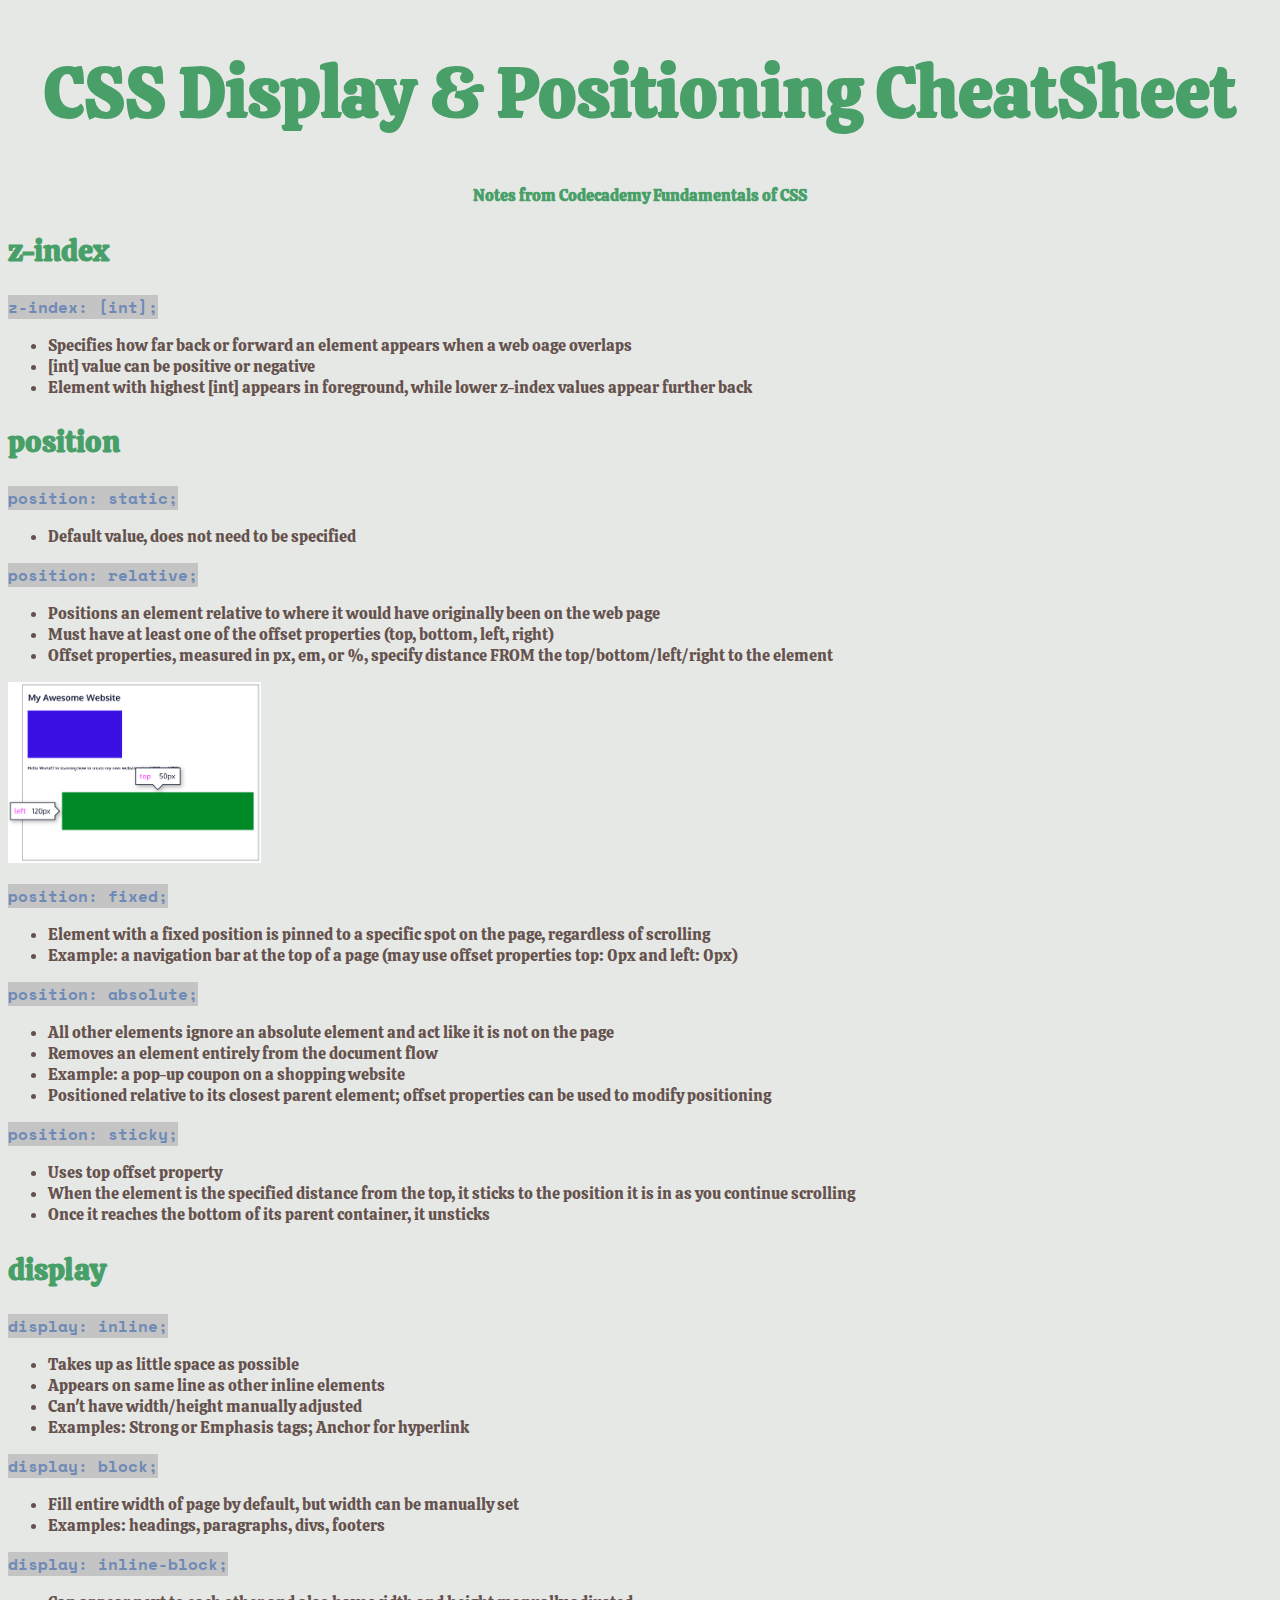
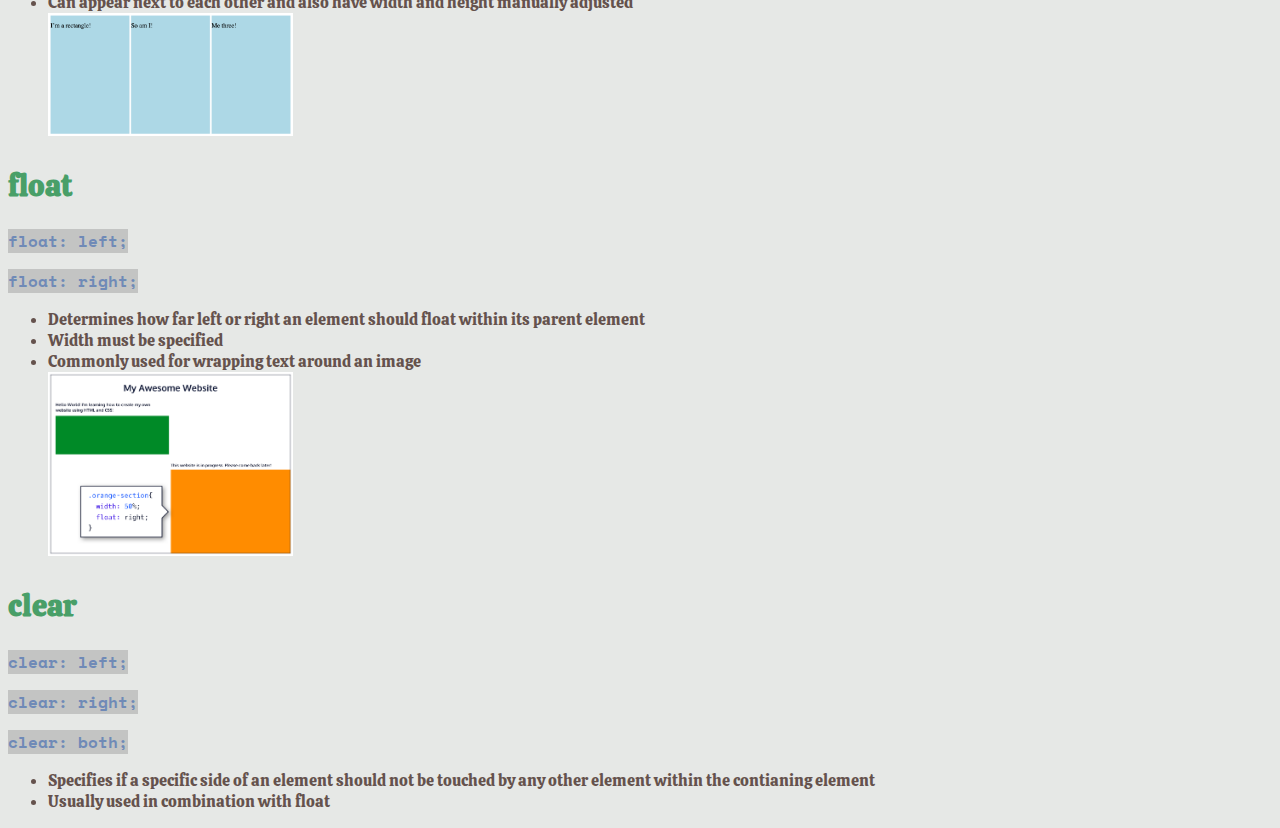
<file: projects/CheatSheet/index.html>
<!DOCTYPE html>

<html>
    <head>
        <title>CSS Display & Positioning CheatSheet</title>
        <link href="./styles.css" type="text/css" rel="stylesheet">
        <link rel="preconnect" href="https://fonts.googleapis.com">
        <link rel="preconnect" href="https://fonts.gstatic.com" crossorigin>
        <link href="https://fonts.googleapis.com/css2?family=Calistoga&family=Space+Mono&display=swap" rel="stylesheet">
    </head>

    <body>
        <h1>CSS Display & Positioning CheatSheet</h1>
        <h3>Notes from Codecademy Fundamentals of CSS</h3>

        <div id="z-index">
            <h2 class="section-title">z-index</h2>

            <h3 class="syntax">z-index: [int];</h3>
            <ul>
                <li>Specifies how far back or forward 
                    an element appears when a web oage overlaps
                </li>
                <li>[int] value can be positive or negative</li>
                <li>Element with highest [int] appears in foreground, while lower z-index 
                    values appear further back
                </li>
            </ul>
        </div>

        <div id="position">
            <h2 class="section-title">position</h2>

            <h3 class="syntax">position: static;</h3>
            <ul>
                <li>Default value, does not need to be specified</li>
            </ul>

            <h3 class="syntax">position: relative;</h3>
            <ul>
                <li>Positions an element relative to where it would have
                    originally been on the web page
                </li>
                <li>Must have at least one of the 
                    offset properties (top, bottom, left, right)
                </li>
                <li>Offset properties, measured in px, em, or %, specify distance 
                    FROM the top/bottom/left/right to the element
                </li>
            </ul>
            <img src="./images/relativeExample.webp" alt="Example photo">


            <h3 class="syntax">position: fixed;</h3>
            <ul>
                <li>Element with a fixed position is pinned to a specific spot
                    on the page, regardless of scrolling
                </li>
                <li>Example: a navigation bar at the top of a page (may use offset
                    properties top: 0px and left: 0px)
                </li>
            </ul>

            <h3 class="syntax">position: absolute;</h3>
            <ul>
                <li>All other elements ignore an absolute element and act like 
                    it is not on the page
                </li>
                <li>Removes an element entirely from the document flow</li>
                <li>Example: a pop-up coupon on a shopping website</li>
                <li>Positioned relative to its closest parent element;
                    offset properties can be used to modify positioning
                </li>
            </ul>

            <h3 class="syntax">position: sticky;</h3>
            <ul>
                <li>Uses top offset property</li>
                <li>When the element is the specified distance from the top, it sticks 
                    to the position it is in as you continue scrolling
                </li>
                <li>Once it reaches the bottom of its parent container, it unsticks</li>
            </ul>
        </div>

        <div id="display">
            <h2 class="section-title">display</h2>

            <h3 class="syntax">display: inline;</h3>
            <ul>
                <li>Takes up as little space as possible</li>
                <li>Appears on same line as other inline elements</li>
                <li>Can't have width/height manually adjusted</li>
                <li>Examples: Strong or Emphasis tags; Anchor for hyperlink</li>
            </ul>

            <h3 class="syntax">display: block;</h3>
            <ul>
                <li>Fill entire width of page by default, but width can be manually set</li>
                <li>Examples: headings, paragraphs, divs, footers</li>
            </ul>

            <h3 class="syntax">display: inline-block;</h3>
            <ul>
                <li>Can appear next to each other and also have 
                    width and height manually adjusted
                </li>
                <img src="./images/display-inline-block.webp" alt="Example photo">
            </ul>
        </div>

        <div id="float">
            <h2 class="section-title">float</h2>
            <h3 class="syntax">float: left;</h3>
            <h3 class="syntax">float: right;</h3>
            <ul>
                <li>Determines how far left or right an element should float within its parent element</li>
                <li>Width must be specified</li>
                <li>Commonly used for wrapping text around an image</li>
                <img src="./images/float.webp" alt="Example photo">

            </ul>
        </div>

        <div id="clear">
            <h2 class="section-title">clear</h2>
            <h3 class="syntax">clear: left;</h3>
            <h3 class="syntax">clear: right;</h3>
            <h3 class="syntax">clear: both;</h3>
            <ul>
                <li>Specifies if a specific side of an element should not be 
                    touched by any other element within the contianing element
                </li>
                <li>Usually used in combination with float</li>
            </ul>
        </div>

    </body>

</html>
</file>
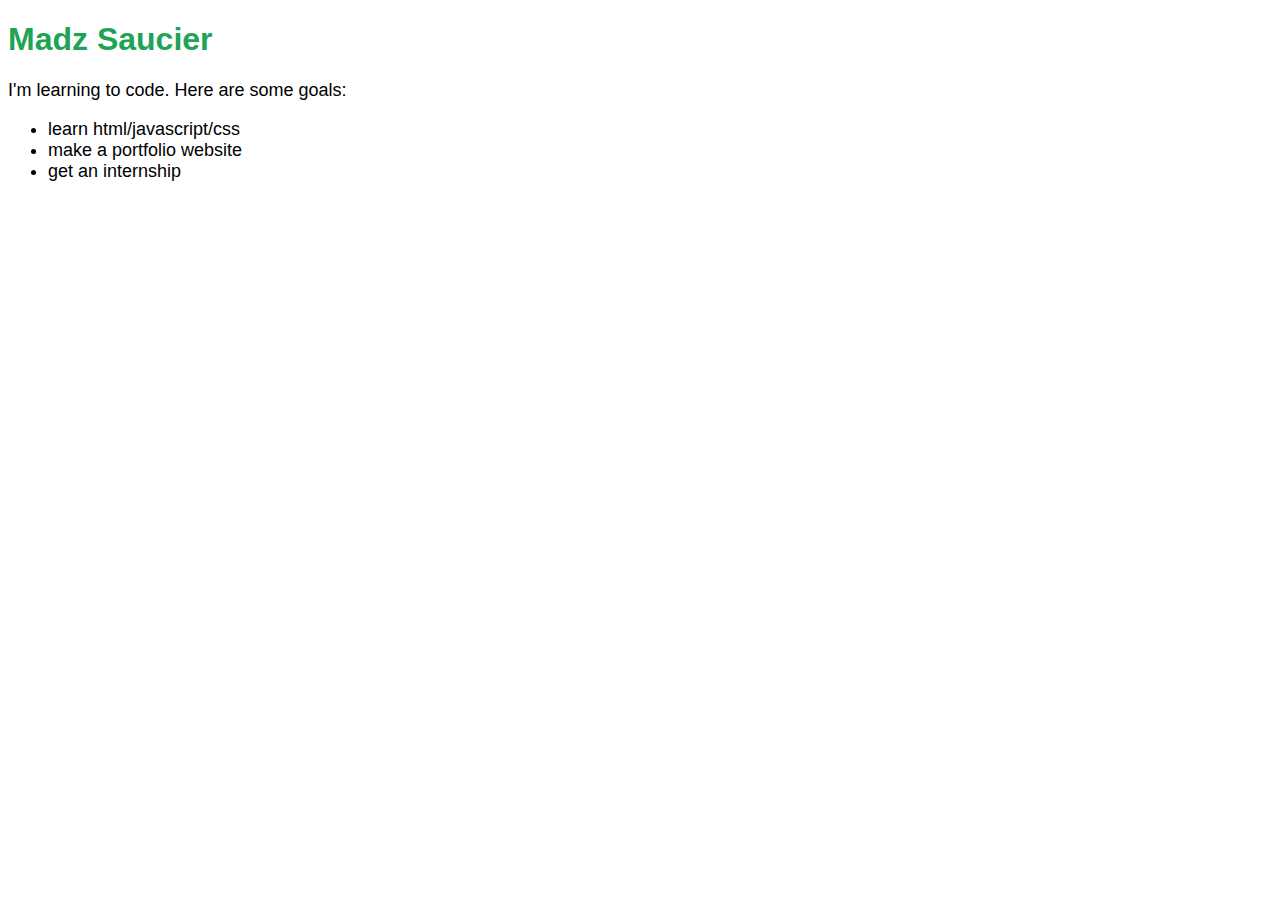
<file: projects/FirstProject/index.html>
<!DOCTYPE html>
<html>
<head>
    <link href = "./resources/css/index.css" type="text/css" rel="stylesheet">
  <title>Madz's First Website</title>
</head>
<body>
    <h1>Madz Saucier</h1>
    <p>I'm learning to code. Here are some goals: </p>
    <ul>
        <li>learn html/javascript/css</li>
        <li>make a portfolio website</li>
        <li>get an internship</li>
    </ul>
</body>
</html>
</file>
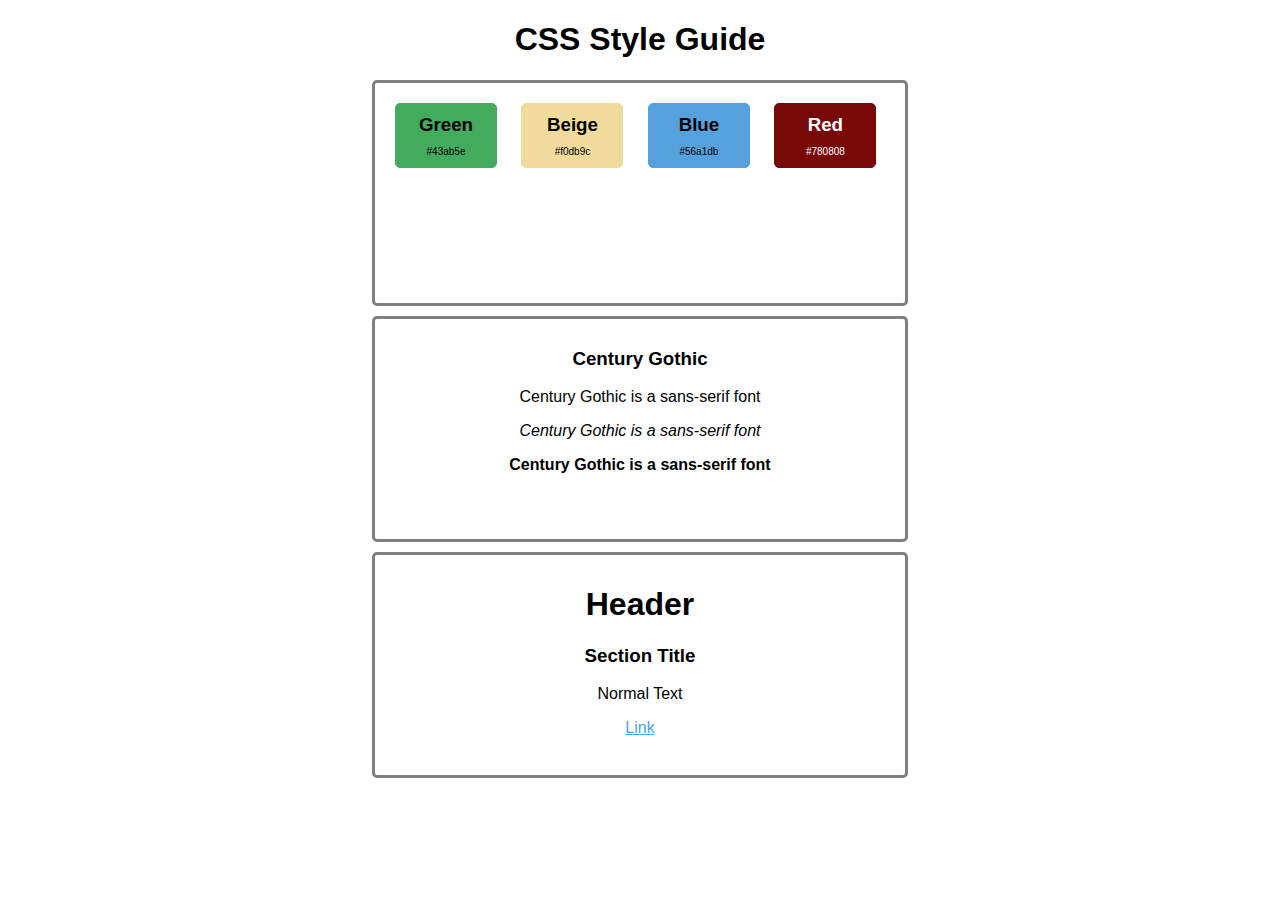
<file: projects/StyleGuide/index.html>
<!DOCTYPE html>

<html>

    <head>
        <title>CSS Style Guide</title>
        <link href="./style.css" type="text/css" rel="stylesheet">
    </head>

    <body>
        <div id="header">
            <h1>CSS Style Guide</h1>
        </div>
          
        <div class="section" id="colors">
            <div id="green">
              <h3>Green</h3>
              <p>#43ab5e</p>
            </div>
            <div id="beige">
              <h3>Beige</h3>
              <p>#f0db9c</p>
            </div>
           <div id="blue">
              <h3>Blue</h3>
              <p>#56a1db</p>
            </div>
           <div id="red">
              <h3>Red</h3>
              <p>#780808</p>
          </div>
        </div>
          
        <div class="section" id="fonts">
            <h3>Century Gothic</h3>
            <p>Century Gothic is a sans-serif font</p>
            <p class="italics">Century Gothic is a sans-serif font</p>
            <p class="bold">Century Gothic is a sans-serif font</p>
        </div>

        <div class="section" id="fonts">
          <h1>Header</h1>
          <h3>Section Title</h3>
          <p>Normal Text</p>
          <p><a href="#">Link</a></p>
        </div>
    </body>
</html>
</file>
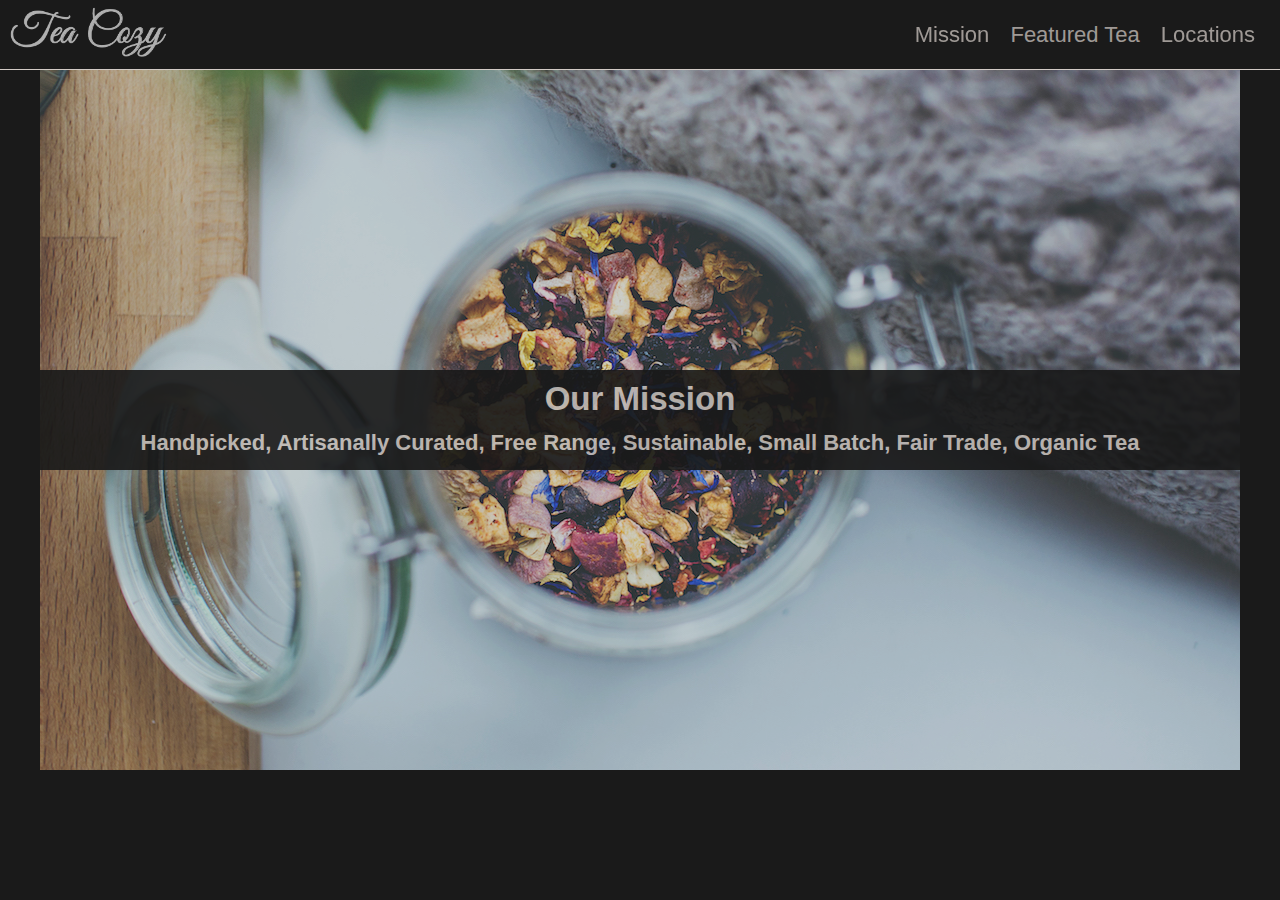
<file: projects/TeaCozy/index.html>
<!DOCTYPE html>

<html>
    <head>
        <title>Tea Cozy</title>
        <link href="./style.css" type="text/css" rel="stylesheet">
    </head>

    <body>

       <header>
        <div id="logo">
            <img src="./images/logo.png">
        </div>
        <nav>
            <ul>
                <li>Mission</li>
                <li>Featured Tea</li>
                <li>Locations</li>
            </ul>
        </nav>
       </header>


      <section id="mission">
        <div class="text">
            <h2>Our Mission</h2>
            <h4>Handpicked, Artisanally Curated, Free Range, Sustainable, Small Batch, Fair Trade, Organic Tea</h4>
       </div>
      </section>
      
    </body>
</html>
</file>
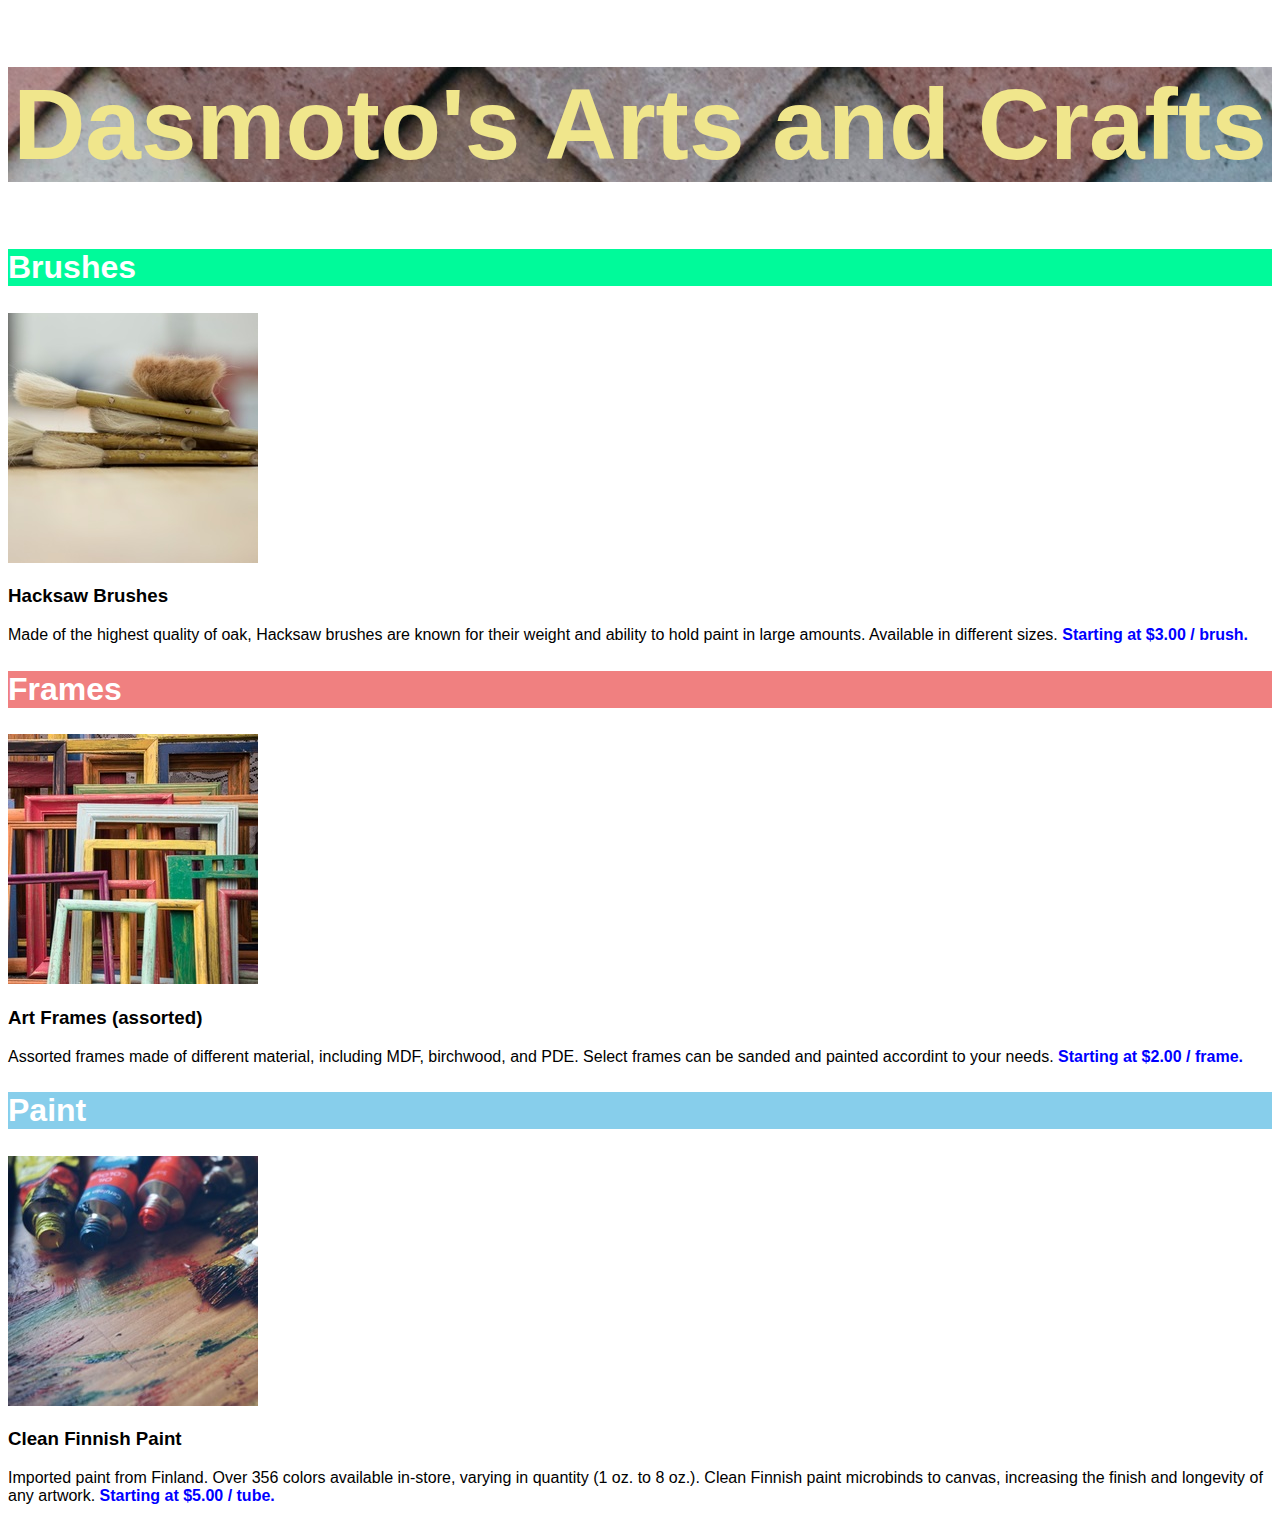
<file: projects/Dasmoto/dasmoto.html>
<!DOCTYPE html>
<html>

<head>
    <title>Dasmoto's Arts and Crafts</title>
    <link href="./resources/css/dasmoto.css" type="text/css" rel="stylesheet">
</head>

<body>
    <h1>Dasmoto's Arts and Crafts</h1>

    <div class="item">
    <h2 id='brush'>Brushes </h2>
        <img src ="./resources/images/brushes.jpeg"/>
        <h3>Hacksaw Brushes</h3>
        <p> Made of the highest quality of oak, Hacksaw brushes are 
            known for their weight and ability to hold paint in large amounts. 
            Available in different sizes.
            <span class ='price'>Starting at $3.00 / brush.</span>
        </p>
    </div>

    <div class="item">
    <h2 id='frames'>Frames</h2>
        <img src ="./resources/images/frames.jpeg"/>
        <h3>Art Frames (assorted)</h3>
        <p> Assorted frames made of different material, including MDF, birchwood, and PDE.
            Select frames can be sanded and painted accordint to your needs.
            <span class="price"> Starting at $2.00 / frame.</span>
        </p>
    </div>

    <div class="item">
        <h2 id='paint'>Paint</h2>
        <img src ="./resources/images/paint.jpeg"/>
        <h3>Clean Finnish Paint</h3>
        <p> Imported paint from Finland. Over 356 colors available in-store, 
            varying in quantity (1 oz. to 8 oz.). Clean Finnish paint microbinds to
            canvas, increasing the finish and longevity of any artwork.
            <span class="price"> Starting at $5.00 / tube.</span>
        </p>
    </div>

</body>

</html>
</file>
<file: projects/CheatSheet/styles.css>
* {
    background-color: rgb(230, 232, 230);
    font-family: 'Calistoga';
}

h1 {
    font-weight: bold;
    color: rgb(73, 159, 104);
    font-size: 70px;
    text-align: center;
}

h3 {
    color: rgb(73, 159, 104);
    font-size: 16px;
    text-align: center;
}

.section-title {
    color: rgb(73, 159, 104);
    font-size: 30px;
}

ul {
    color: rgb(101, 82, 77);
}

.syntax {
   color: rgb(111, 138, 183);
   background-color: rgb(195, 196, 195);
   font-family: 'Space Mono';
   font-size: 16px;
   text-align: left;
   width: fit-content;
}

img {
    width: 20%;
    height: auto;
}
</file>
<file: projects/FirstProject/resources/css/index.css>
* {
    font-family: Helvetica, Arial, sans-serif;
  }
   
   
  h1 {
    color: rgb(30, 163, 87);
  }
   
   
  p, 
  li {
    font-size: 18px;
  }
   
   
  a {
    text-decoration: none;
  }
</file>
<file: projects/StyleGuide/style.css>
* {
  font-family: 'Century Gothic', sans-serif;
}
  
h1{
  text-align: center;
}
  
.section{
  border: 3px solid gray;
  border-radius: 5px;
  width: 510px;
  height: 200px;
  padding: 10px;
  margin: 10px;
  margin-left: auto;
  margin-right: auto;
    
}
  
.section div{
  display: inline-block;
  margin: 10px;
}
  
#colors p{
  text-align: center;
  font-size: 10px;
  margin: 10px;
}
  
#colors h3{
  margin: 10px;
}
  
#green {
  width: 100px;
  border: 1px solid #43ab5e;
  border-radius: 5px;
  background-color: #43ab5e;
  margin: 10px;
}
  
#beige {
  width: 100px;
  border: 1px solid #f0db9c;
  border-radius: 5px;
  background-color: #f0db9c;
  margin: 10px;
}
  
#blue {
    width: 100px;
    border: 1px solid #56a1db;
    border-radius: 5px;
    background-color: #56a1db;
    margin: 10px;
}
  
#red {
  width: 100px;
  border: 1px solid #780808;
  border-radius: 5px;
  color: white;
  background-color: #780808;
  margin: 10px;
}
  
h3{
  text-align: center;
}
  
#fonts p{
  text-align: center;
}
  
.bold{
  font-weight: bold;
}
  
.italics{
  font-style: italic;
}

a:link{
  color: #56a1db;
  text-decoration: underline;
}

a:visited{
  color: #780808;

}

a:hover{
  text-decoration: none;
  cursor: pointer;
}

a:active{
  color: #f0db9c;
}
</file>
<file: projects/TeaCozy/style.css>
html{
   font-family: "Benne","Helvetica", Arial, sans-serif;
   font-size: 22px;
   line-height:normal;
}

*{
    font-family: Helvetica;
    color: seashell;
    background-color: black;
    opacity: 0.9;
    text-align: center;
    margin: 0;
    padding: 0;
}

header{
    display: flex;
    justify-content: space-between;
    align-items:center;
    height: 69px;
    border-bottom: 1px solid seashell;
    
}

header img{
    height:50px;
    margin-left: 10px;
}

nav li{
    list-style: none;
    font-size: 22px;
    display: inline-flex;
    padding-right: 15px;
}

nav{
    margin-right: 10px;
}

#mission{
    height: 700px;
    width: 1200px;
    display: flex;
    background-position: center;
    justify-content: center;
    flex-direction: column;
    align-items: center;
    margin: 0px auto;
    background-image: url("./images/img-mission-background.jpeg");
}

#mission .text{
    height: 100px;
    width: 100%;
    background-color: black;
    padding: auto;
}

#mission .text h2{
    margin-top: 10px;
}
#mission .text h4{
    margin-top: 12px;
}
</file>
<file: projects/Dasmoto/resources/css/dasmoto.css>
* {
    font-family: Helvetica;
}

h1 {
    font-weight: bold;
    color: khaki;
    font-size: 100px;
    text-align: center;
    background-image: url('../images/pattern.jpeg');
}  

.item h2{
    font-family: Helvetica;
    font-size: 32px;
    font-weight: bold;
    color: white;
}

#brush{
    background-color: mediumspringgreen;
}

#frames{
    background-color: lightcoral;
}

#paint{
    background-color: skyblue;
}


span.price{
    font-family: Helvetica;
    font-weight: bold;
    color: blue;
}
</file>
